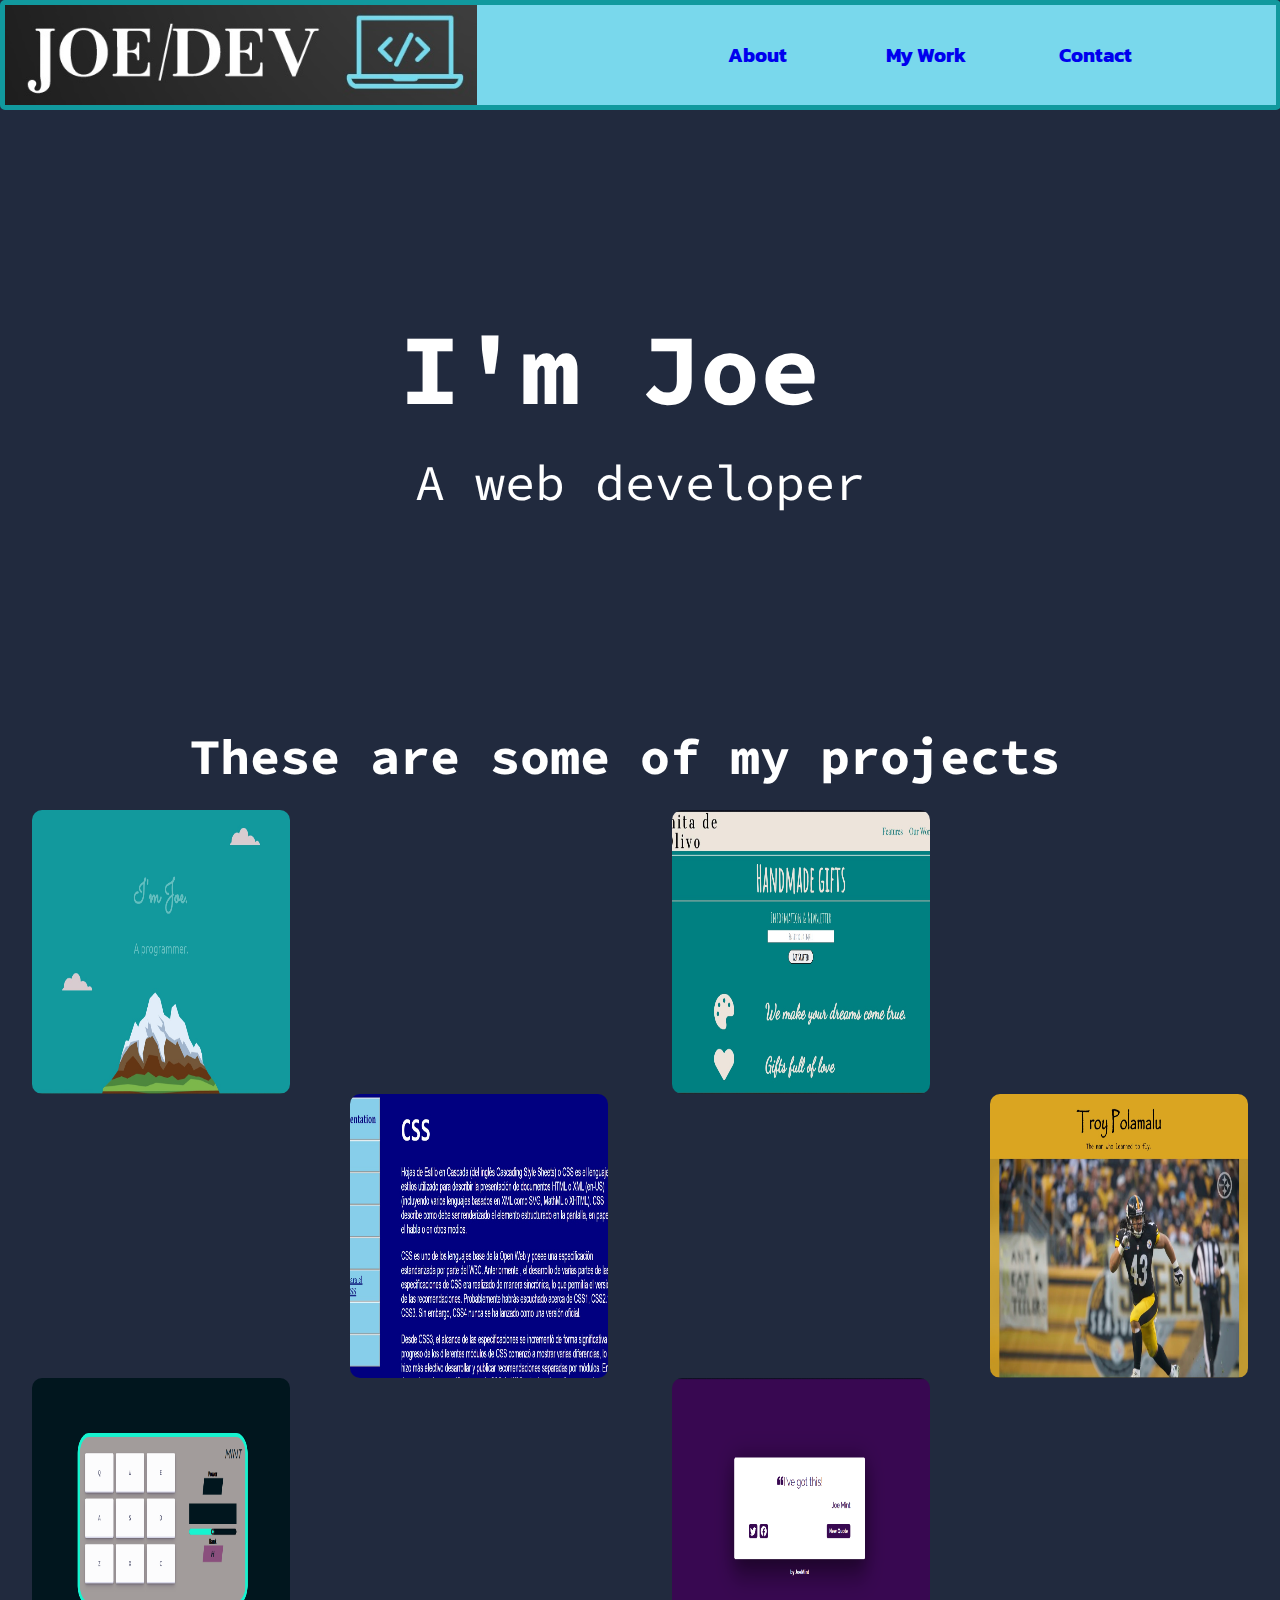
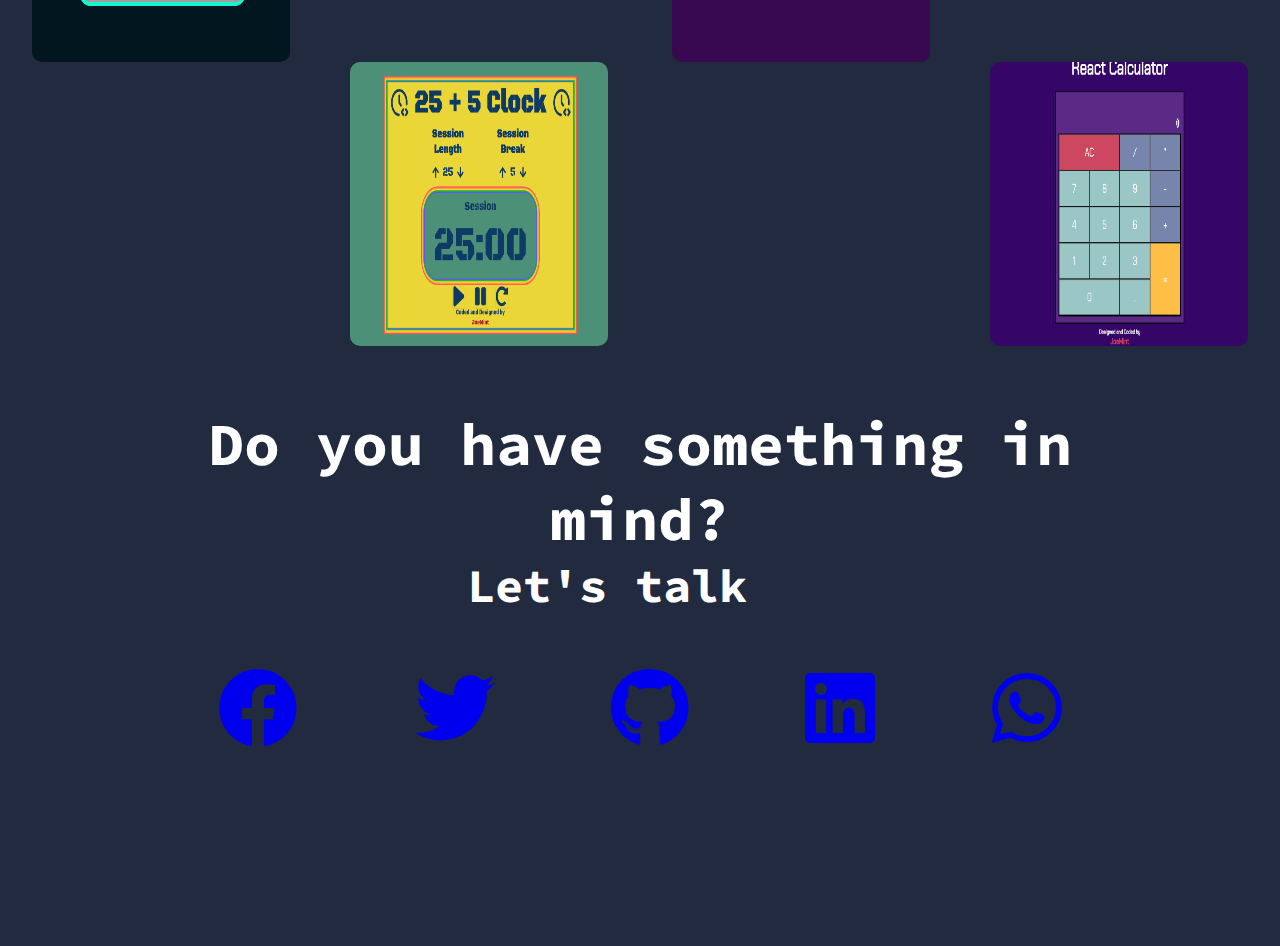
<file: index.html>
<!DOCTYPE html>
<html lang="en">
<head>
    <meta charset="UTF-8">
    <meta http-equiv="X-UA-Compatible" content="IE=edge">
    <meta name="viewport" content="width=device-width, initial-scale=1.0">
    <link rel="stylesheet" href="styles.css">
    <link rel="preconnect" href="https://fonts.googleapis.com">
    <link rel="preconnect" href="https://fonts.gstatic.com" crossorigin>
    <link href="https://fonts.googleapis.com/css2?family=Amatic+SC&family=Dancing+Script&family=Kanit:wght@300&family=Source+Code+Pro&display=swap" rel="stylesheet">
    <link rel="stylesheet" href="https://use.fontawesome.com/releases/v5.8.2/css/all.css"/>
  </head>
<body>
  <main>
    <header class="navigation-bar">
      <div class="nav-org">
        <img src="JoeDev.jpg" alt="web-logo" id="JoeDev-logo">
      </div>
      <nav id="navbar">
        <ul class="nav-menu">
          <li><a id="navlink" href="#welcome-section">About</a></li>
          <li><a id="navlink" href="#projects">My Work</a></li>
          <li><a id="navlink" href="#contact">Contact</a></li>
        </ul>
      </nav>
    </header>
    <section id="welcome-section">
      <div class="welcome-info">
        <h1>I'm Joe</h1>
        <p>A web developer</p>
      </div>
    </section>
    <section id="projects">
      <div class="project-header">
        <h2 class="projects-title">These are some of my projects</h2>
      </div>
      <div class="project-tile">
        <div class="project-box real-example" id="example-cv1">
          <a href="https://joecampos07.github.io/CV-Updated/" target="_blank"><img src="resume.jpg" alt="project-sample-1" id="project-img"/></a>
        </div>
        <div class="project-box text-eg" id="example-cv2">
          <p class="page-description">Joe/Dev-CV</p>
        </div>
      </div>
      <div class="project-tile">
        <div class="project-box real-example" id="example-product1">
          <a href="https://joecampos07.github.io/product/" target="_blank"><img src="product.jpg" alt="project-sample-2" id="project-img"/></a>
        </div>
        <div class="project-box text-eg" id="example-product2">
          <p class="page-description">Product Landing Page</p>
        </div>
      </div>   
      <div class="project-tile-reversed">
        <div class="project-box real-example" id="example-doc1">
          <a href="https://joecampos07.github.io/TechDoc/" target="_blank"><img src="documentation.jpg" alt="project-sample-3" id="project-img"/></a>
        </div>
        <div class="project-box text-eg" id="example-doc2">
          <p class="page-description">CSS Documentation</p>
        </div>
      </div> 
      <div class="project-tile-reversed">
        <div class="project-box real-example" id="example-trib1">
          <a href="https://joecampos07.github.io/tribute/" target="_blank"><img src="tribute.jpg" alt="project-sample-4" id="project-img"/></a>
        </div>
              <div class="project-box text-eg" id="example-trib2">
          <p class="page-description">Tribute Page test</p>
        </div>
      </div>
      <div class="project-tile">
        <div class="project-box real-example" id="example-cv1">
          <a href="https://joecampos07.github.io/beatbox-fcc/" target="_blank"><img src="beatbox.png" alt="project-sample-5" id="project-img"/></a>
        </div>
        <div class="project-box text-eg" id="example-cv2">
          <p class="page-description">Beatbox</p>
        </div>
      </div>
      <div class="project-tile">
        <div class="project-box real-example" id="example-cv1">
          <a href="https://joecampos07.github.io/random-quote-machine/" target="_blank"><img src="quote-machine.png" alt="project-sample-6" id="project-img"/></a>
        </div>
        <div class="project-box text-eg" id="example-cv2">
          <p class="page-description">Random Quote Machine</p>
        </div>
      </div>
      <div class="project-tile-reversed">
        <div class="project-box real-example" id="example-cv1">
          <a href="https://joecampos07.github.io/25-5-Clock/" target="_blank"><img src="25-5-clock.png" alt="project-sample-7" id="project-img"/></a>
        </div>
        <div class="project-box text-eg" id="example-cv2">
          <p class="page-description">25-5-Clock</p>
        </div>
      </div>
      <div class="project-tile-reversed">
        <div class="project-box real-example" id="example-cv1">
          <a href="https://joecampos07.github.io/fcc-calculator/" target="_blank"><img src="my-calculator.png" alt="project-sample-8" id="project-img"/></a>
        </div>
        <div class="project-box text-eg" id="example-cv2">
          <p class="page-description">My Calculator</p>
        </div>
      </div>
    </section>
    <section id="contact">
      <div class="contact-intro">
        <h2>Do you have something in mind?</h2>
        <h3>Let's talk</h3>
      </div>
      <div class="contact-pages">
        <div class="social-box fb">
          <a id="profile-link" href="https://www.facebook.com/Joker07" target="_blank">
            <i class="fab fa-facebook"></i>
          </a>
        </div>
        <div class="social-box tw">
          <a id="profile-link" href="https://twitter.com/JoeCMDev" target="_blank">
            <i class="fab fa-twitter"></i>
          </a>
        </div>
        <div class="social-box gh">
          <a id="profile-link" href="https://github.com/JoeCampos07" target="_blank">
            <i class="fab fa-github"></i>
          </a>
        </div>
        <div class="social-box li" >
          <a id="profile-link" href="https://www.linkedin.com/in/joe-campos/" target="_blank">
            <i class="fab fa-linkedin"></i>
          </a>
        </div>
        <div class="social-box pn">
          <a id="profile-link" href="https://wa.me/528711380617" target="_blank">
            <i class="fab fa-whatsapp"></i>
          </a>
        </div>
        <div class="social-name">
          <p id="fb">Joe Campos</p>
          <p id="tw">@JoeCMDev</p>
          <p id="gh">JoeCampos07</p>
          <p id="li">Jose Antonio Campos</p>
          <p id="pn">+52 87-11-38-06-17</p>
        </div>
      </div>
      
    </section>
  </main>
  <footer>
  </footer>
</body>
</html>
</file>
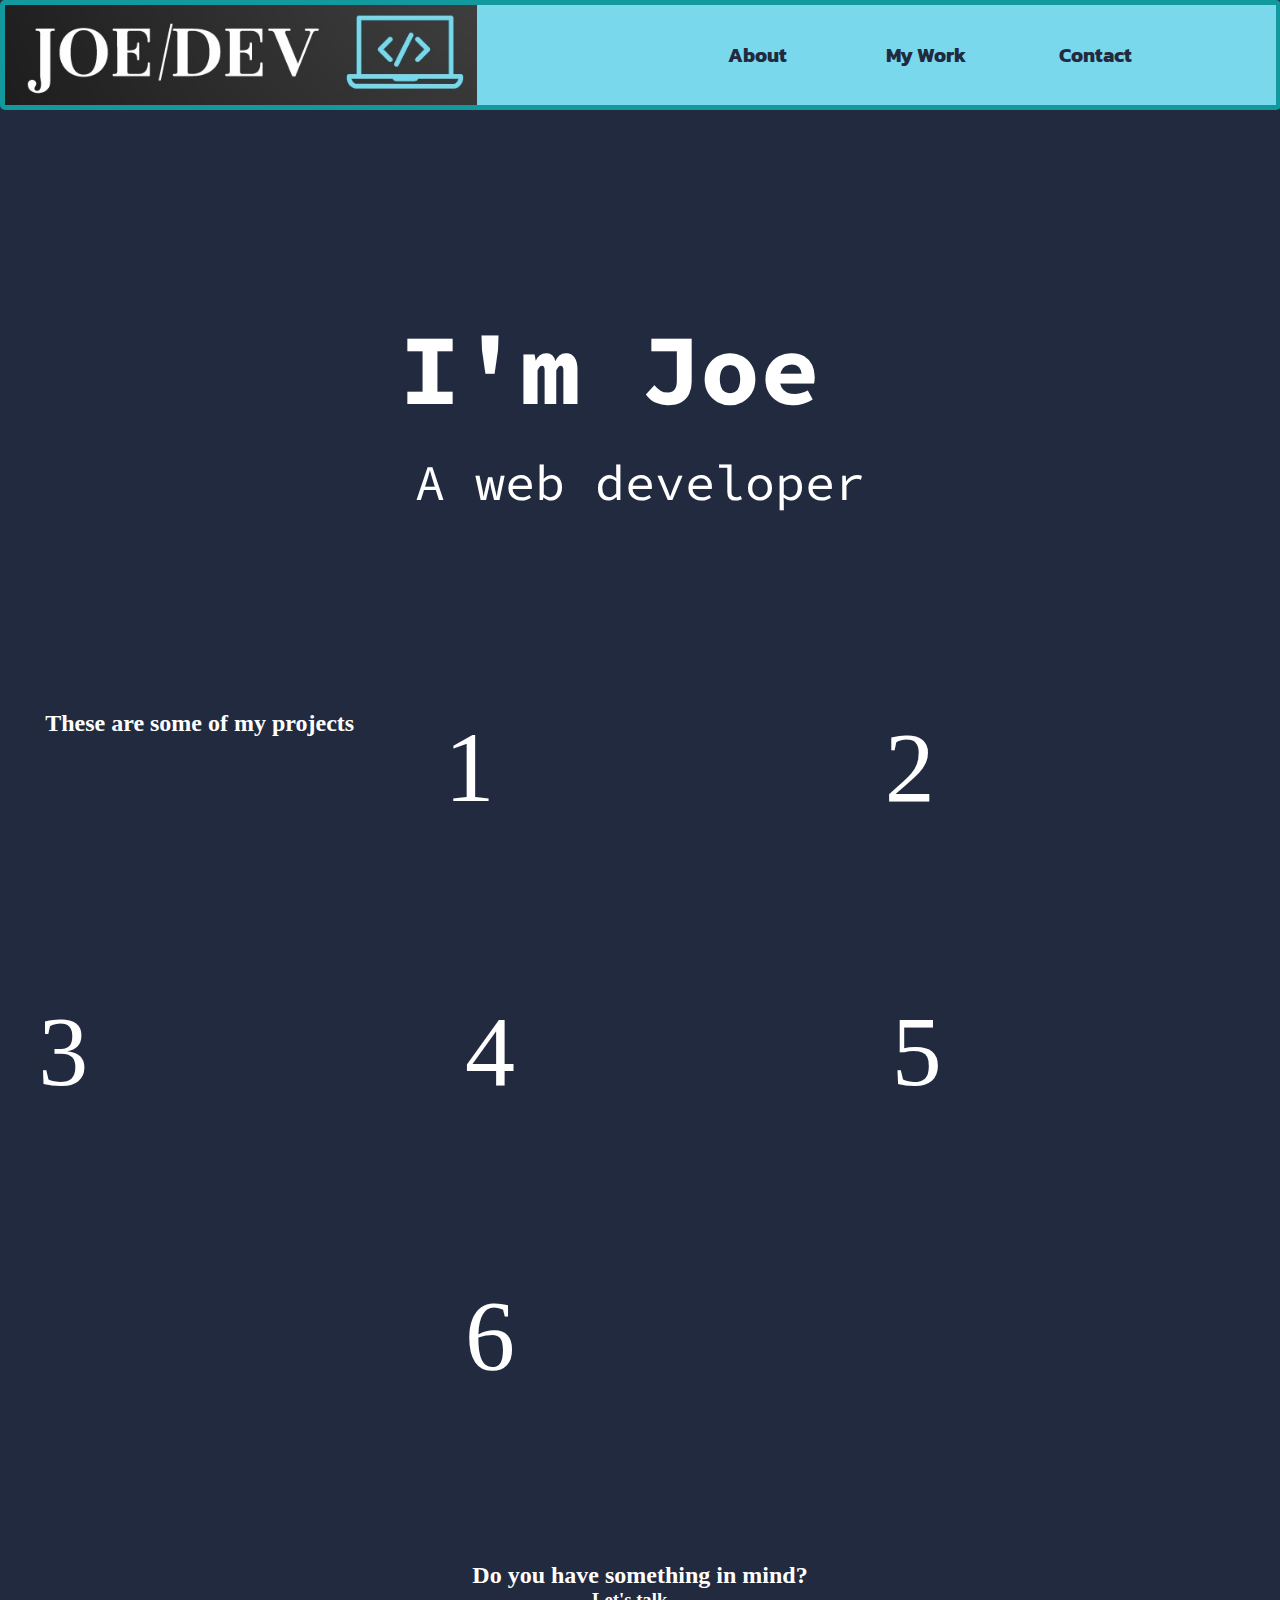
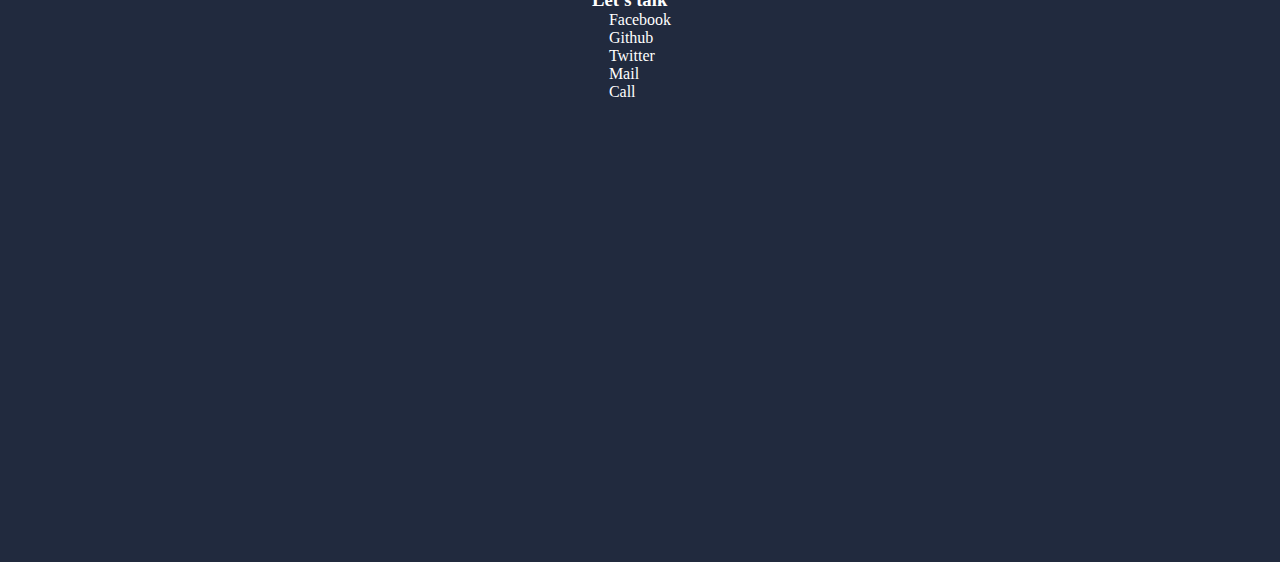
<file: Portfolio-index.html>
<!DOCTYPE html>
<html lang="en">
<head>
    <meta charset="UTF-8">
    <meta http-equiv="X-UA-Compatible" content="IE=edge">
    <meta name="viewport" content="width=device-width, initial-scale=1.0">
    <link rel="stylesheet" href="styles.css">
    <link rel="preconnect" href="https://fonts.googleapis.com">
    <link rel="preconnect" href="https://fonts.gstatic.com" crossorigin>
    <link href="https://fonts.googleapis.com/css2?family=Amatic+SC&family=Dancing+Script&family=Kanit:wght@300&family=Source+Code+Pro&display=swap" rel="stylesheet">
</head>
<body>
  <main>
    <header class="navigation-bar">
      <div class="nav-org">
        <img src="JoeDev.jpg" alt="web-logo" id="JoeDev-logo">
      </div>
      <nav id="navbar">
        <ul class="nav-menu">
          <li><a></a>About</li>
          <li><a></a>My Work</li>
          <li><a></a>Contact</li>
        </ul>
      </nav>
    </header>
    <section id="welcome-section">
      <div class="welcome-info">
        <h1>I'm Joe</h1>
        <p>A web developer</p>
      </div>
    </section>
    <section id="projects">
      <h2>These are some of my projects</h2>
      <div class="project-box">1</div>
      <div class="project-box">2</div>
      <div class="project-box">3</div>
      <div class="project-box">4</div>
      <div class="project-box">5</div>
      <div class="project-box">6</div>
    </section>
    <section id="contact">
      <h2>Do you have something in mind?</h2>
      <h3>Let's talk</h3>
      <div id="contact-pages">
        <div class="social-box"><a id="profile-link">Facebook</a></div>
        <div class="social-box"><a id="profile-link">Github</a></div>
        <div class="social-box"><a id="profile-link">Twitter</a></div>
        <div class="social-box"><a id="profile-link">Mail</a></div>
        <div class="social-box"><a id="profile-link">Call</a></div>
      </div>
    </section>
  </main>
  <footer>
  </footer>
</body>
</html>
</file>
<file: styles.css>
* {
  margin: 0;
  padding: 0;
}

html {
  scroll-behavior: smooth;
}

body {
  background-color: #212a3e;
  color: white;
}

.navigation-bar {
  background-color: #79d8ec;
  height: 100px;
  width: 99.3%;
  border-radius: 5px;
  border: solid #11999e 5px;
  display: flex;
  position: sticky;
  top: 0;
}

.nav-org {
  height: 100%;
  width: 46%;
}

#JoeDev-logo {
  height: 100%;
}

#navbar {
  width: 53%;
  display: flex;
  align-items: center;
  justify-content: space-evenly;
}

.nav-menu {
  transition: 0ms;
  width: 65%;
  list-style-type: none;
  display: flex;
  justify-content: space-between;
  font-family: Kanit;
  font-size: 20px;
  font-weight: bold;
  color: #212a3e;
}

#navlink {
  text-decoration: none;
}

#navlink:visited {
  text-decoration: none;
  color: inherit;
}

li {
  width: 100px;
  text-align: center;
}

@keyframes cursor {
  0% {
    background-color: white;
  }

  50% {
    background-color: none;
  }
}

li:hover {
  animation: cursor 1s infinite;
}

h1,
p {
  font-family: Source Code Pro;
  font-size: 50px;
}

section {
  scroll-margin-top: 105px;
}

#welcome-section {
  height: 600px;
  width: 100%;
  display: flex;
}

.welcome-info {
  height: 250px;
  width: 500px;
  margin: auto;
  display: flex;
  flex-direction: column;
  align-items: center;
  justify-content: space-evenly;
}

h1 {
  font-size: 100px;
}

h1::after {
  content: "_";
  opacity: 0;
  animation: cursor2 1s infinite;
}

@keyframes cursor2 {
  0% {
    opacity: 0;
  }
  40% {
    opacity: 0;
  }
  50% {
    opacity: 1;
  }
  90% {
    opacity: 1;
  }
  100% {
    opacity: 0;
  }
}

#projects {
  width: 100%;
  display: flex;
  flex-wrap: wrap;
  justify-content: space-around;
}

.project-header {
  width: 100%;
  height: 100px;
  display: flex;
  justify-content: center;
}

.projects-title {
  font-family: Source Code Pro;
  font-size: 50px;
  height: 80%;
  padding-top: 15px;
}

.projects-title::after {
  content: "_";
  opacity: 0;
  animation: cursor2 1s infinite;
}

.project-tile {
  width: 45%;
  height: 40%;

  display: flex;
}

.project-tile-reversed {
  width: 45%;
  height: 40%;

  display: flex;
  flex-direction: row-reverse;
}

.project-box {
  height: 284px;
  width: 350px;
  overflow: hidden;
  display: flex;
  vertical-align: center;
  border-radius: 10px;
  font-size: 100px;
}

.text-eg {
  margin-top: 107px;
  margin-left: 30px;
  margin-right: 30px;
  height: 70px;
  display: flex;
  justify-content: center;
}

#project-img {
  width: 130%;
  height: 100%;
  margin-left: -15%;
}

.real-example:hover {
  height: 274px;
  width: 340px;
  border: dotted white 5px;
  display: flex;
  align-content: center;
}

.page-description {
  height: 85%;
  width: 90%;
  font-family: Amatic SC;
  text-align: center;
  display: none;
}

#example-cv1:hover ~ #example-cv2 .page-description {
  display: block;
  border: dotted white 5px;
}

#example-product1:hover ~ #example-product2 .page-description {
  display: block;
  border: dotted white 5px;
}

#example-doc1:hover ~ #example-doc2 .page-description {
  display: block;
  border: dotted white 5px;
}

#example-trib1:hover ~ #example-trib2 .page-description {
  display: block;
  border: dotted white 5px;
}

#contact {
  height: 600px;
  width: 100%;
  display: flex;
  flex-direction: column;
  align-items: center;
}

.contact-intro {
  height: 200px;
  width: 75%;
  display: flex;
  flex-direction: column;
  justify-content: space-between;
  text-align: center;
  font-family: Source Code Pro;
  font-size: 40px;
  margin: 60px 0;
}

h3::after {
  content: " ↴";
  opacity: 0;
  animation: cursor2 1s infinite;
}

.contact-pages {
  width: 75%;
  height: 80px;
  display: flex;
  flex-wrap: wrap;
  justify-content: space-around;
  font-size: 80px;
}

.social-name {
  width: 100%;
  height: 75px;
  margin-top: 20px;
  display: flex;
  justify-content: center;
}

#fb,
#tw,
#gh,
#li,
#pn {
  display: none;
  width: fit-content;
  color: white;
}

#profile-link:hover {
  color: #79d8ec;
}

.fb:hover ~ .social-name #fb {
  display: block;
  background-color: white;
  color: #212a3e;
}

.tw:hover ~ .social-name #tw {
  display: block;
  background-color: white;
  color: #212a3e;
}

.gh:hover ~ .social-name #gh {
  display: block;
  background-color: white;
  color: #212a3e;
}

.li:hover ~ .social-name #li {
  display: block;
  background-color: white;
  color: #212a3e;
}

.pn:hover ~ .social-name #pn {
  display: block;
  background-color: white;
  color: #212a3e;
}

#profile-link:visited {
  color: white;
}

@media screen and (max-width: 1080px) {
  body {
    background-color: #212a3e;
  }
}
</file>
